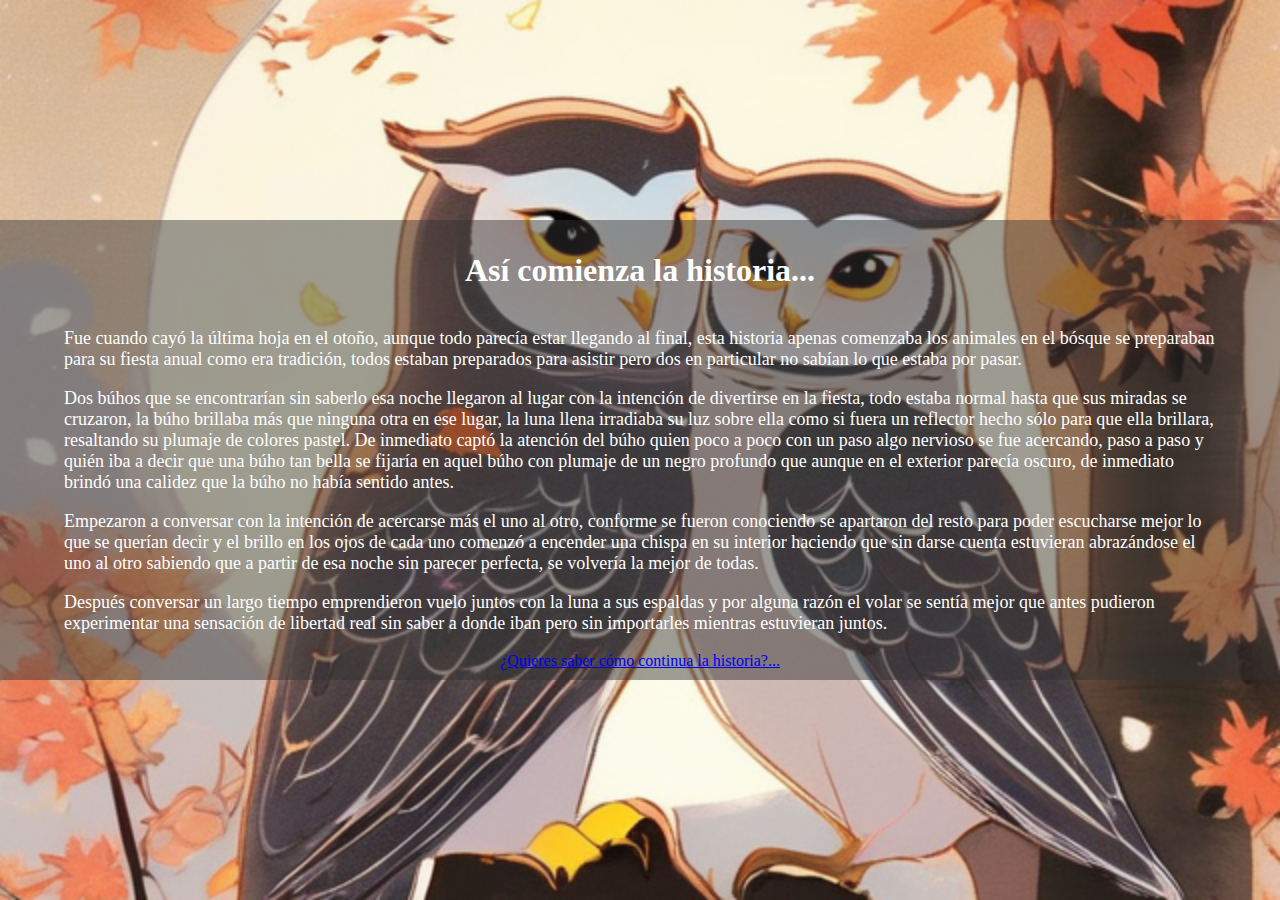
<file: index.html>
<!DOCTYPE html>
<html lang="en">
<head>
    <meta charset="UTF-8">
    <meta name="viewport" content="width=device-width, initial-scale=1.0">
    <title>jazzStory</title>
    <link href="https://cdn.jsdelivr.net/npm/bootstrap@5.3.2/dist/css/bootstrap.min.css" rel="stylesheet" integrity="sha384-T3c6CoIi6uLrA9TneNEoa7RxnatzjcDSCmG1MXxSR1GAsXEV/Dwwykc2MPK8M2HN" crossorigin="anonymous">
    <link rel="stylesheet" href="./assets/css/style.css">
</head>
<body>
    <div id="container" >
        <h1>Así comienza la historia...</h1>
        <span>
            <p>
                Fue cuando cayó la última hoja en el otoño, aunque todo parecía estar llegando al final, esta historia apenas comenzaba
                los animales en el bósque se preparaban para su fiesta anual como era tradición, todos estaban preparados para asistir
                pero dos en particular no sabían lo que estaba por pasar.
            </p>
            <p>
                Dos búhos que se encontrarían sin saberlo esa noche llegaron al lugar con la intención de divertirse en la fiesta, todo estaba normal
                hasta que sus miradas se cruzaron, la búho brillaba más que ninguna otra en ese lugar, la luna llena irradiaba su luz sobre ella
                como si fuera un reflector hecho sólo para que ella brillara, resaltando su plumaje de colores pastel. De inmediato captó la atención
                del búho quien poco a poco con un paso algo nervioso se fue acercando, paso a paso y quién iba a decir que una búho tan bella
                se fijaría en aquel búho con plumaje de un negro profundo que aunque en el exterior parecía oscuro, de inmediato brindó una calidez
                que la búho no había sentido antes.
            </p>
            <p>
                Empezaron a conversar con la intención de acercarse más el uno al otro, conforme se fueron conociendo se apartaron del resto para poder
                escucharse mejor lo que se querían decir y el brillo en los ojos de cada uno comenzó a encender una chispa en su interior haciendo que sin
                darse cuenta estuvieran abrazándose el uno al otro sabiendo que a partir de esa noche sin parecer perfecta, se volvería la mejor de todas.
            </p>
            <p>
                Después conversar un largo tiempo emprendieron vuelo juntos con la luna a sus espaldas y por alguna razón el volar se sentía mejor que antes
                pudieron experimentar una sensación de libertad real sin saber a donde iban pero sin importarles mientras estuvieran juntos.
            </p>
        </span>
        <a id="continue" class="btn btn-danger" href="nosotros.html">¿Quieres saber cómo continua la historia?... </a>
    </div>
</body>
</html>
</file>
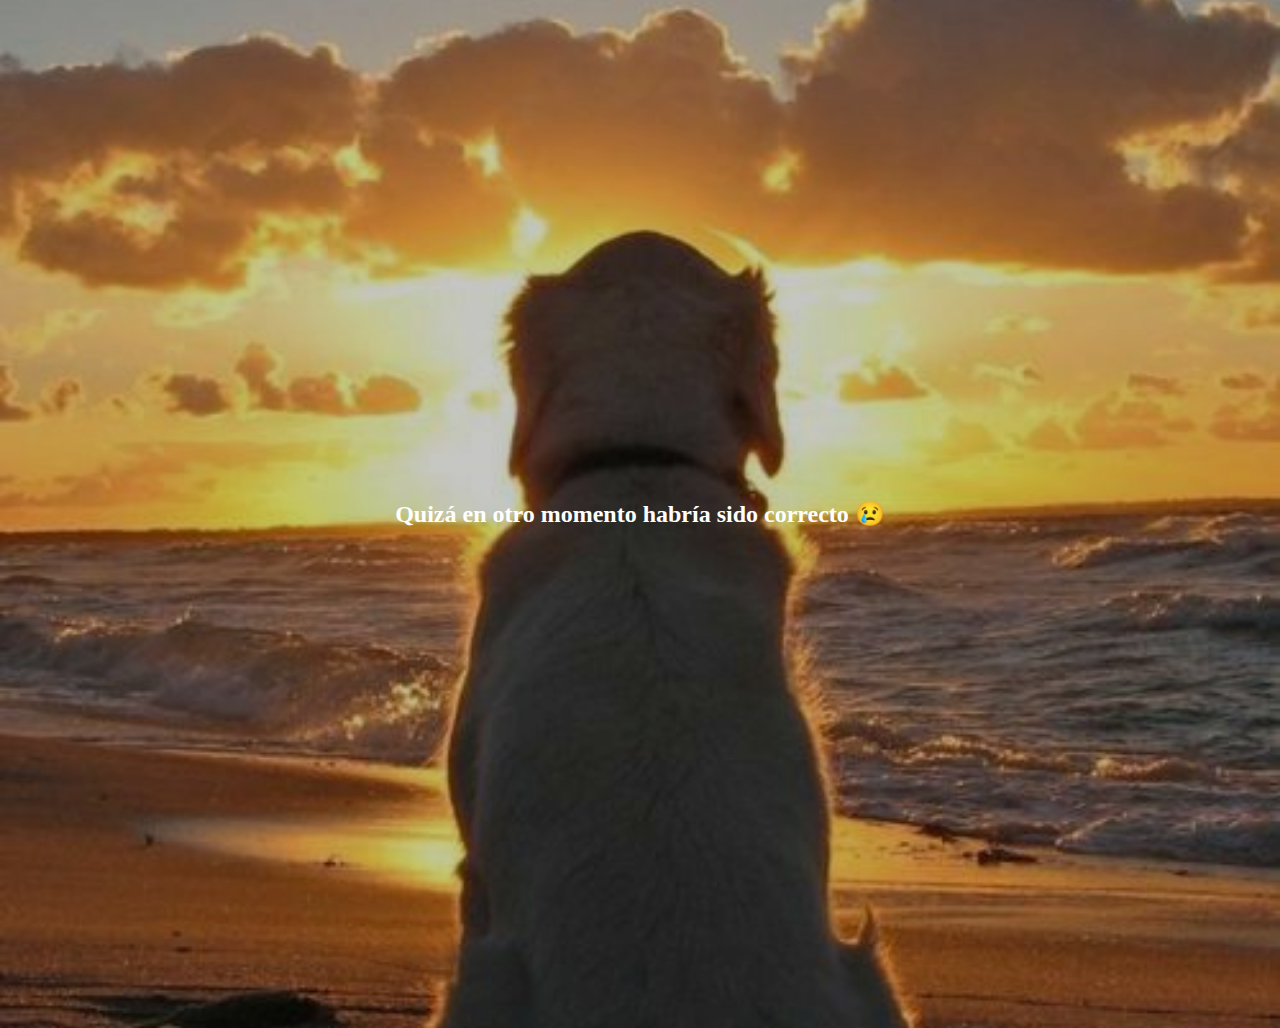
<file: dijo_no.html>
<!DOCTYPE html>
<html lang="en">
<head>
    <meta charset="UTF-8">
    <meta name="viewport" content="width=device-width, initial-scale=1.0">
    <title>¡Dijiste si!</title>
    <link href="https://cdn.jsdelivr.net/npm/bootstrap@5.3.2/dist/css/bootstrap.min.css" rel="stylesheet" integrity="sha384-T3c6CoIi6uLrA9TneNEoa7RxnatzjcDSCmG1MXxSR1GAsXEV/Dwwykc2MPK8M2HN" crossorigin="anonymous">
    <link rel="stylesheet" href="./assets/css/style-no.css">
</head>
<body>
    <div class="container_caption">
        <span>
            Quizá en otro momento habría sido correcto 😢
        </span>
    </div>
</body>
</html>
</file>
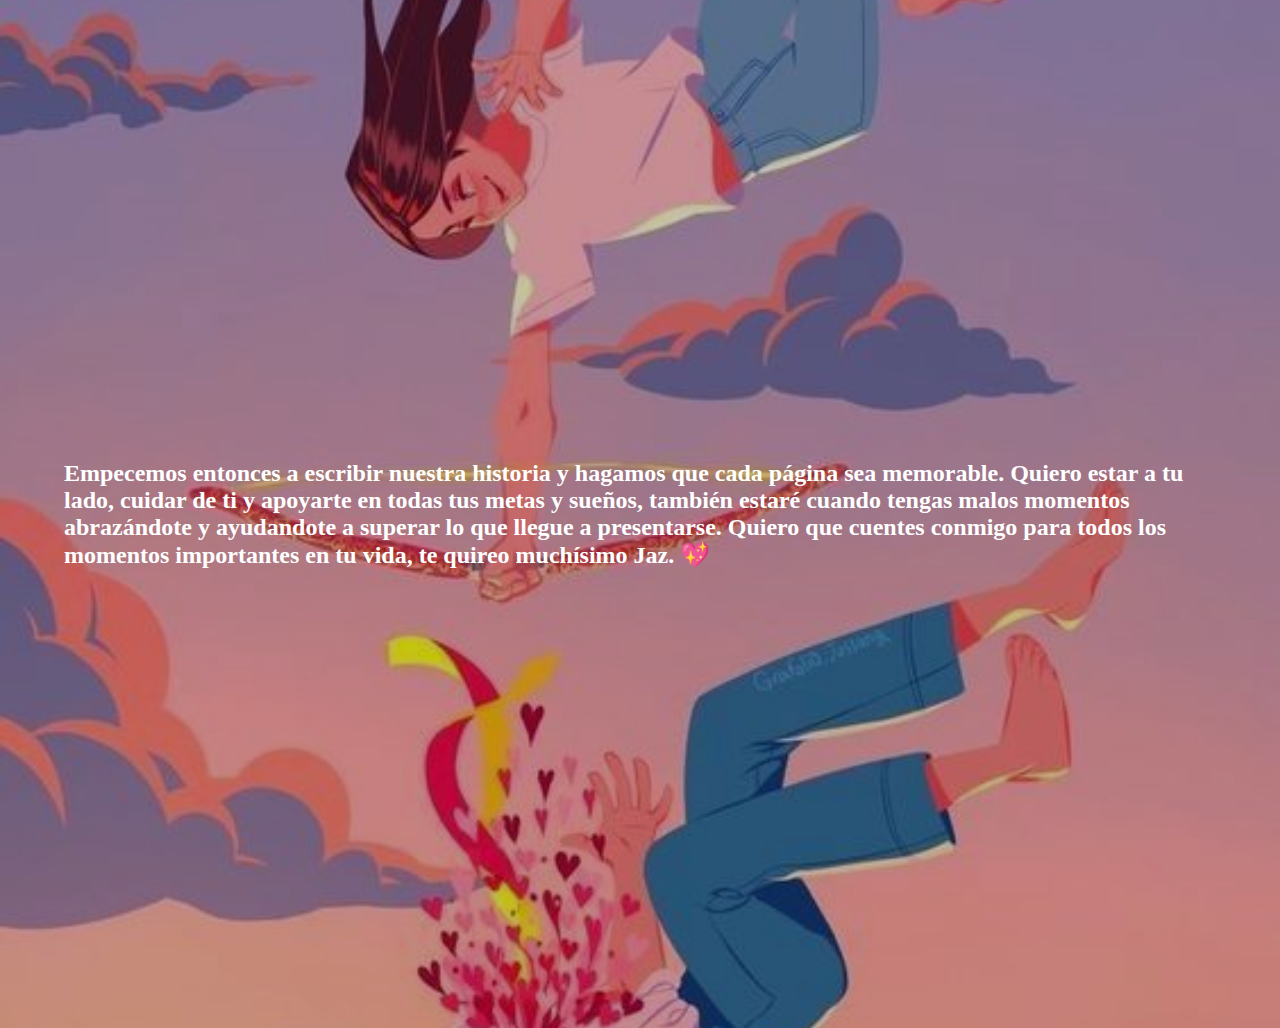
<file: dijo_si.html>
<!DOCTYPE html>
<html lang="en">
<head>
    <meta charset="UTF-8">
    <meta name="viewport" content="width=device-width, initial-scale=1.0">
    <title>¡Dijiste si!</title>
    <link href="https://cdn.jsdelivr.net/npm/bootstrap@5.3.2/dist/css/bootstrap.min.css" rel="stylesheet" integrity="sha384-T3c6CoIi6uLrA9TneNEoa7RxnatzjcDSCmG1MXxSR1GAsXEV/Dwwykc2MPK8M2HN" crossorigin="anonymous">
    <link rel="stylesheet" href="./assets/css/style-yes.css">
</head>
<body>
    <div class="container_caption">
        <span>
            Empecemos entonces a escribir nuestra historia y hagamos que cada página sea memorable.
            Quiero estar a tu lado, cuidar de ti y apoyarte en todas tus metas y sueños, también estaré
            cuando tengas malos momentos abrazándote y ayudandote a superar lo que llegue a presentarse. Quiero 
            que cuentes conmigo para todos los momentos importantes en tu vida, te quireo muchísimo Jaz. 💖
        </span>
    </div>
</body>
</html>
</file>
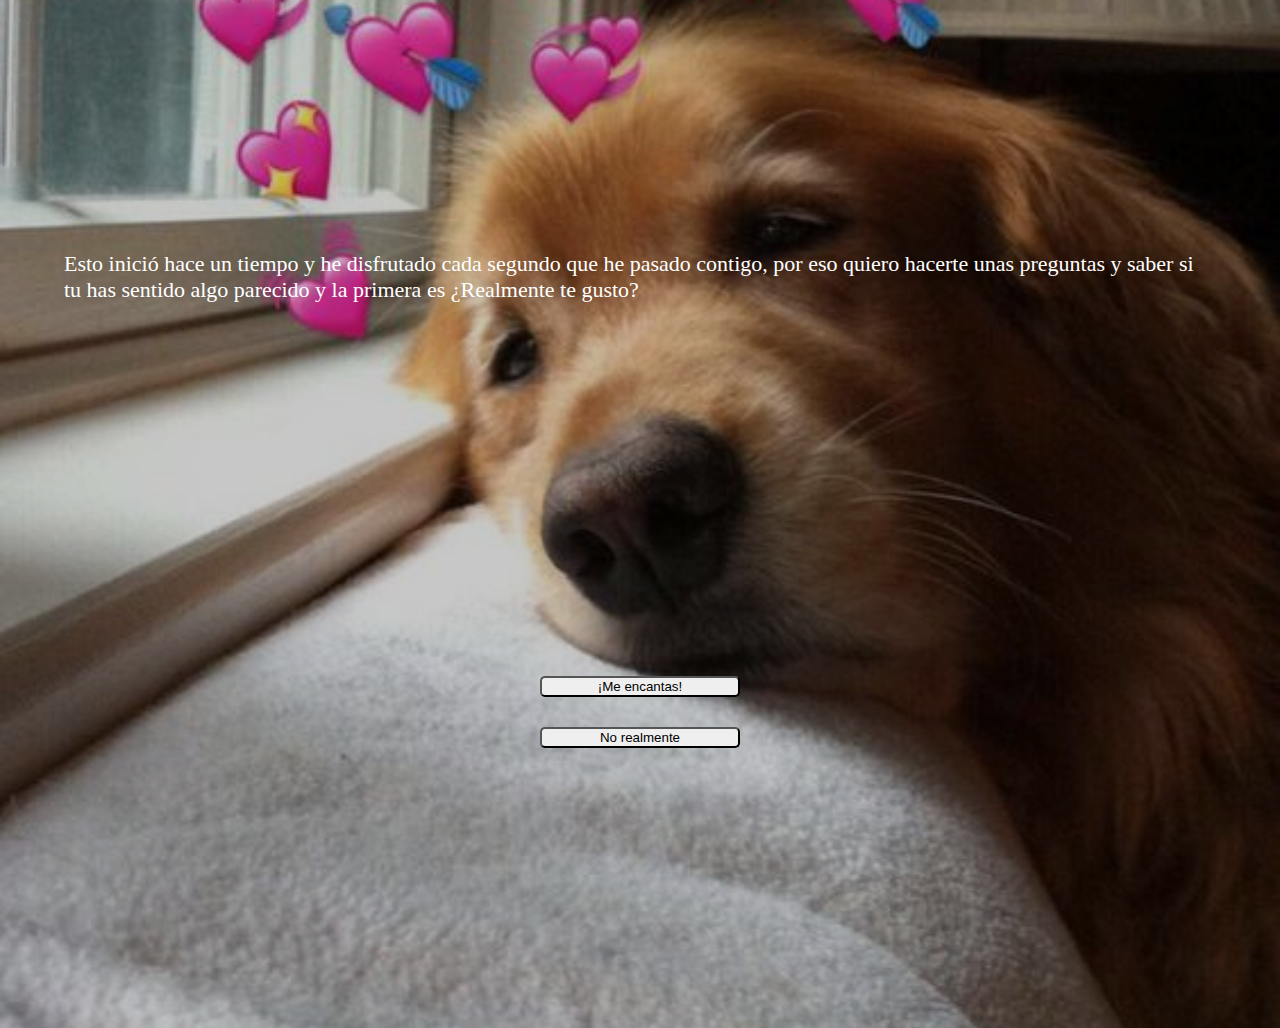
<file: nosotros.html>
<!DOCTYPE html>
<html lang="en">
<head>
    <meta charset="UTF-8">
    <meta name="viewport" content="width=device-width, initial-scale=1.0">
    <title>Nuestra historia</title>
    <link href="https://cdn.jsdelivr.net/npm/bootstrap@5.3.2/dist/css/bootstrap.min.css" rel="stylesheet" integrity="sha384-T3c6CoIi6uLrA9TneNEoa7RxnatzjcDSCmG1MXxSR1GAsXEV/Dwwykc2MPK8M2HN" crossorigin="anonymous">
    <link
        rel="stylesheet"
        href="https://cdnjs.cloudflare.com/ajax/libs/animate.css/4.1.1/animate.min.css"
    />
    <link rel="stylesheet" href="./assets/css/styles-nosotros.css">
</head>
<body>
    <div id="container" >
    </div>

    <script src="./assets/js/stepForm.js"></script>
</body>
</html>
</file>
<file: assets/css/style.css>
body {
    background-image: url("../imgs/0 - On an autumn night under a full moon a pair of.png");
    margin-top: 0px;
    background-repeat: no-repeat;
    background-position: center center;
    background-size: cover;
    background-attachment: fixed;
    min-height: 100vh;
    display: flex;
    justify-content: center;
    align-items: center;
    padding: 0px;
    margin: 0px;
}

h1 {
    color: white;
}

p {
    color: white;
    font-size: 18px;
    font-weight: 500;
}

#container {
    min-height: 100%;
    width: 100vw;
    background-color: #33333378;
    display: flex;
    flex-flow: row wrap;
    justify-content: center;
    align-content: center;
    padding: 10px 5% 10px 5%;
}

.btn-no-click {
    background-color: white !important;
    color: black !important;
  }
</file>
<file: assets/css/style-no.css>
body {
    background-image: url("../imgs/sadmoment.jpg");
    margin-top: 0px;
    background-repeat: no-repeat;
    background-position: center center;
    background-size: cover;
    background-attachment: fixed;
    min-height: 100vh;
    display: flex;
    justify-content: center;
    align-items: center;
    padding: 0px;
    margin: 0px;
}

.container_caption {
    min-height: 100vh;
    min-width: 100vw;
    display: flex;
    flex-flow: column wrap;
    justify-content: space-around;
    align-items: center;
    background-color: #00000038;
    padding: 5% !important;
}

span {
    color: white;
    font-size: 24px;
    font-weight: 600;
}
</file>
<file: assets/css/style-yes.css>
body {
    background-image: url("../imgs/empecemos.jpg");
    margin-top: 0px;
    background-repeat: no-repeat;
    background-position: center center;
    background-size: cover;
    background-attachment: fixed;
    min-height: 100vh;
    display: flex;
    justify-content: center;
    align-items: center;
    padding: 0px;
    margin: 0px;
}

.container_caption {
    min-height: 100vh;
    max-width: 100vw;
    display: flex;
    flex-flow: column wrap;
    justify-content: space-around;
    align-items: center;
    background-color: #00000038;
    padding: 5% !important;
}

span {
    color: white;
    font-size: 24px;
    font-weight: 600;
}
</file>
<file: assets/css/styles-nosotros.css>
body {
    margin: 0px;
    padding: 0px;
}

#container {
    margin: 0px;
}

span {
    color: white;
    font-size: 22px;
    font-weight: 500;
}

h2 {
    color: white;
}

.slider-area {
    margin-top: 0px;
    background-repeat: no-repeat;
    background-position: center center;
    background-size: cover;
    background-attachment: fixed;
    min-height: 100vh;
    display: flex;
    flex-flow: row wrap;
    justify-content: center;
    align-items: center;
}

.slider_caption {
    min-height: 100vh;
    max-width: 100vw;
    display: flex;
    flex-flow: column wrap;
    justify-content: space-around;
    align-items: center;
    background-color: #00000038;
    padding: 5%;
}

.btn-container {
    min-width: 100%;
    display: flex;
    flex-flow: column wrap;
    justify-content: center;
    align-items: center;
}

#si {
    margin-bottom: 30px !important;
    border-radius: 5px;
    width: 200px;
}
#no {
    margin-bottom: 30px !important;
    border-radius: 5px;
    width: 200px;
    z-index: 500;
    transition: 500ms all;
}
</file>
